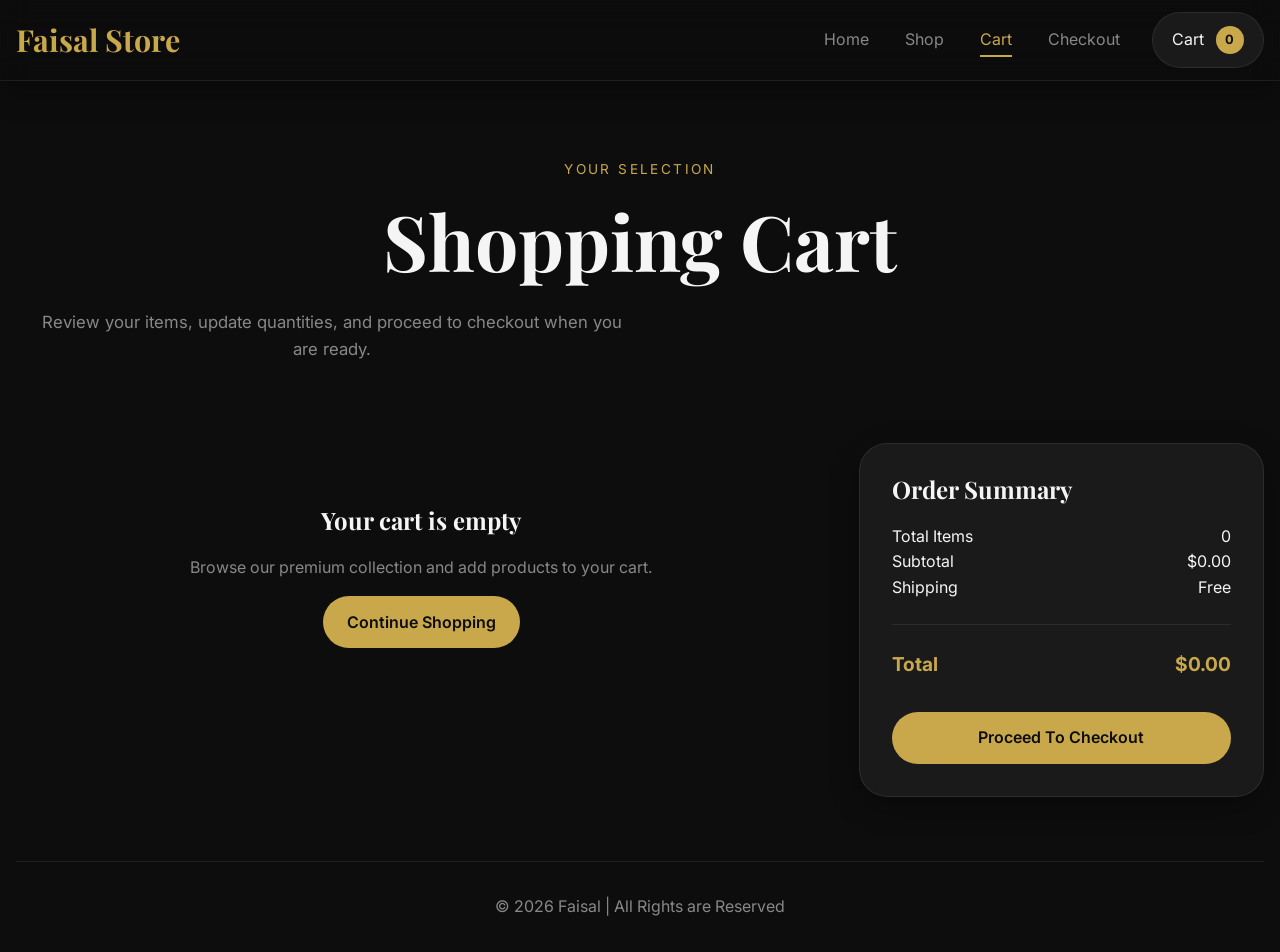
<file: cart.html>
<!DOCTYPE html>
<html lang="en">
<head>
  <meta charset="UTF-8">
  <meta name="viewport" content="width=device-width, initial-scale=1.0">

  <title>Shopping Cart | Faisal Store</title>

  <link rel="preconnect" href="https://fonts.googleapis.com">
  <link rel="preconnect" href="https://fonts.gstatic.com" crossorigin>

  <link href="https://fonts.googleapis.com/css2?family=Inter:wght@300;400;500;600;700;800&family=Playfair+Display:wght@500;600;700;800&display=swap" rel="stylesheet">

  <link rel="stylesheet" href="style.css">
</head>

<body>

  <header class="siteHeader">
    <nav class="mainNav">
      <a href="index.html" class="brandLogo">Faisal Store</a>

      <button class="menuToggle" id="menuToggle" aria-label="Open navigation">
        <span></span>
        <span></span>
        <span></span>
      </button>

      <div class="navWrapper" id="navWrapper">
        <ul class="navList">
          <li><a href="index.html" class="navLink">Home</a></li>
          <li><a href="shop.html" class="navLink">Shop</a></li>
          <li><a href="cart.html" class="navLink activeLink">Cart</a></li>
          <li><a href="checkout.html" class="navLink">Checkout</a></li>
        </ul>

        <a href="cart.html" class="cartButton">
          Cart
          <span class="cartCount" id="cartCount">0</span>
        </a>
      </div>
    </nav>
  </header>

  <main class="pageContainer">

    <section class="pageHero">
      <p class="sectionLabel">Your Selection</p>

      <h1>Shopping Cart</h1>

      <p class="pageText">
        Review your items, update quantities, and proceed to checkout when you are ready.
      </p>
    </section>

    <section class="cartLayout">

      <div class="cartItemsSection">

        <div id="cartContainer"></div>

        <div class="emptyState hiddenState" id="emptyCartState">
          <h2>Your cart is empty</h2>

          <p>
            Browse our premium collection and add products to your cart.
          </p>

          <a href="shop.html" class="primaryButton">
            Continue Shopping
          </a>
        </div>

      </div>

      <aside class="cartSummary">

        <h2>Order Summary</h2>

        <div class="summaryRow">
          <span>Total Items</span>
          <span id="summaryItems">0</span>
        </div>

        <div class="summaryRow">
          <span>Subtotal</span>
          <span id="summarySubtotal">$0.00</span>
        </div>

        <div class="summaryRow">
          <span>Shipping</span>
          <span>Free</span>
        </div>

        <div class="summaryDivider"></div>

        <div class="summaryRow summaryTotal">
          <span>Total</span>
          <span id="summaryTotal">$0.00</span>
        </div>

        <a href="checkout.html" class="primaryButton checkoutButton">
          Proceed To Checkout
        </a>

      </aside>

    </section>

  </main>

  <footer class="siteFooter">
    <p>© 2026 Faisal | All Rights are Reserved</p>
  </footer>

  <script src="products.js"></script>
  <script src="main.js"></script>

  <script>
    const cartContainer = document.getElementById("cartContainer");
    const emptyCartState = document.getElementById("emptyCartState");

    const summaryItems = document.getElementById("summaryItems");
    const summarySubtotal = document.getElementById("summarySubtotal");
    const summaryTotal = document.getElementById("summaryTotal");

    function renderCart() {
      const cart = getCart();

      if (!cart.length) {
        cartContainer.innerHTML = "";

        emptyCartState.classList.remove("hiddenState");

        summaryItems.textContent = "0";
        summarySubtotal.textContent = "$0.00";
        summaryTotal.textContent = "$0.00";

        return;
      }

      emptyCartState.classList.add("hiddenState");

      let totalItems = 0;
      let orderTotal = 0;

      cartContainer.innerHTML = cart.map(item => {
        const product = products.find(productItem => productItem.id === item.id);

        if (!product) {
          return "";
        }

        const itemSubtotal = product.price * item.quantity;

        totalItems += item.quantity;
        orderTotal += itemSubtotal;

        return `
          <article class="cartCard">

            <a href="productDetail.html?id=${product.id}" class="cartImageWrapper">
              <img
                src="${product.image}"
                alt="${product.name}"
                class="cartImage"
              >
            </a>

            <div class="cartContent">

              <span class="categoryBadge">
                ${product.category}
              </span>

              <h2 class="cartTitle">
                <a href="productDetail.html?id=${product.id}">
                  ${product.name}
                </a>
              </h2>

              <p class="cartPrice">
                $${product.price.toFixed(2)}
              </p>

              <div class="cartActions">

                <div class="quantityWrapper">

                  <button
                    class="quantityButton"
                    onclick="changeQuantity(${product.id}, -1)"
                    type="button"
                  >
                    −
                  </button>

                  <input
                    type="number"
                    class="quantityInput"
                    value="${item.quantity}"
                    min="1"
                    onchange="manualQuantity(${product.id}, this.value)"
                  >

                  <button
                    class="quantityButton"
                    onclick="changeQuantity(${product.id}, 1)"
                    type="button"
                  >
                    +
                  </button>

                </div>

                <button
                  class="removeButton"
                  onclick="deleteItem(${product.id})"
                  type="button"
                >
                  Remove
                </button>

              </div>

            </div>

            <div class="cartSubtotal">
              $${itemSubtotal.toFixed(2)}
            </div>

          </article>
        `;
      }).join("");

      summaryItems.textContent = totalItems;
      summarySubtotal.textContent = `$${orderTotal.toFixed(2)}`;
      summaryTotal.textContent = `$${orderTotal.toFixed(2)}`;
    }

    function changeQuantity(id, amount) {
      const cart = getCart();

      const cartItem = cart.find(item => item.id === id);

      if (!cartItem) {
        return;
      }

      const updatedQuantity = cartItem.quantity + amount;

      updateQuantity(id, updatedQuantity);

      renderCart();
    }

    function manualQuantity(id, value) {
      const quantity = Number(value);

      if (Number.isNaN(quantity) || quantity < 1) {
        updateQuantity(id, 1);
      } else {
        updateQuantity(id, quantity);
      }

      renderCart();
    }

    function deleteItem(id) {
      removeFromCart(id);

      renderCart();
    }

    const menuToggle = document.getElementById("menuToggle");
    const navWrapper = document.getElementById("navWrapper");

    menuToggle.addEventListener("click", () => {
      navWrapper.classList.toggle("menuOpen");
    });

    renderCart();
  </script>

</body>
</html>
</file>
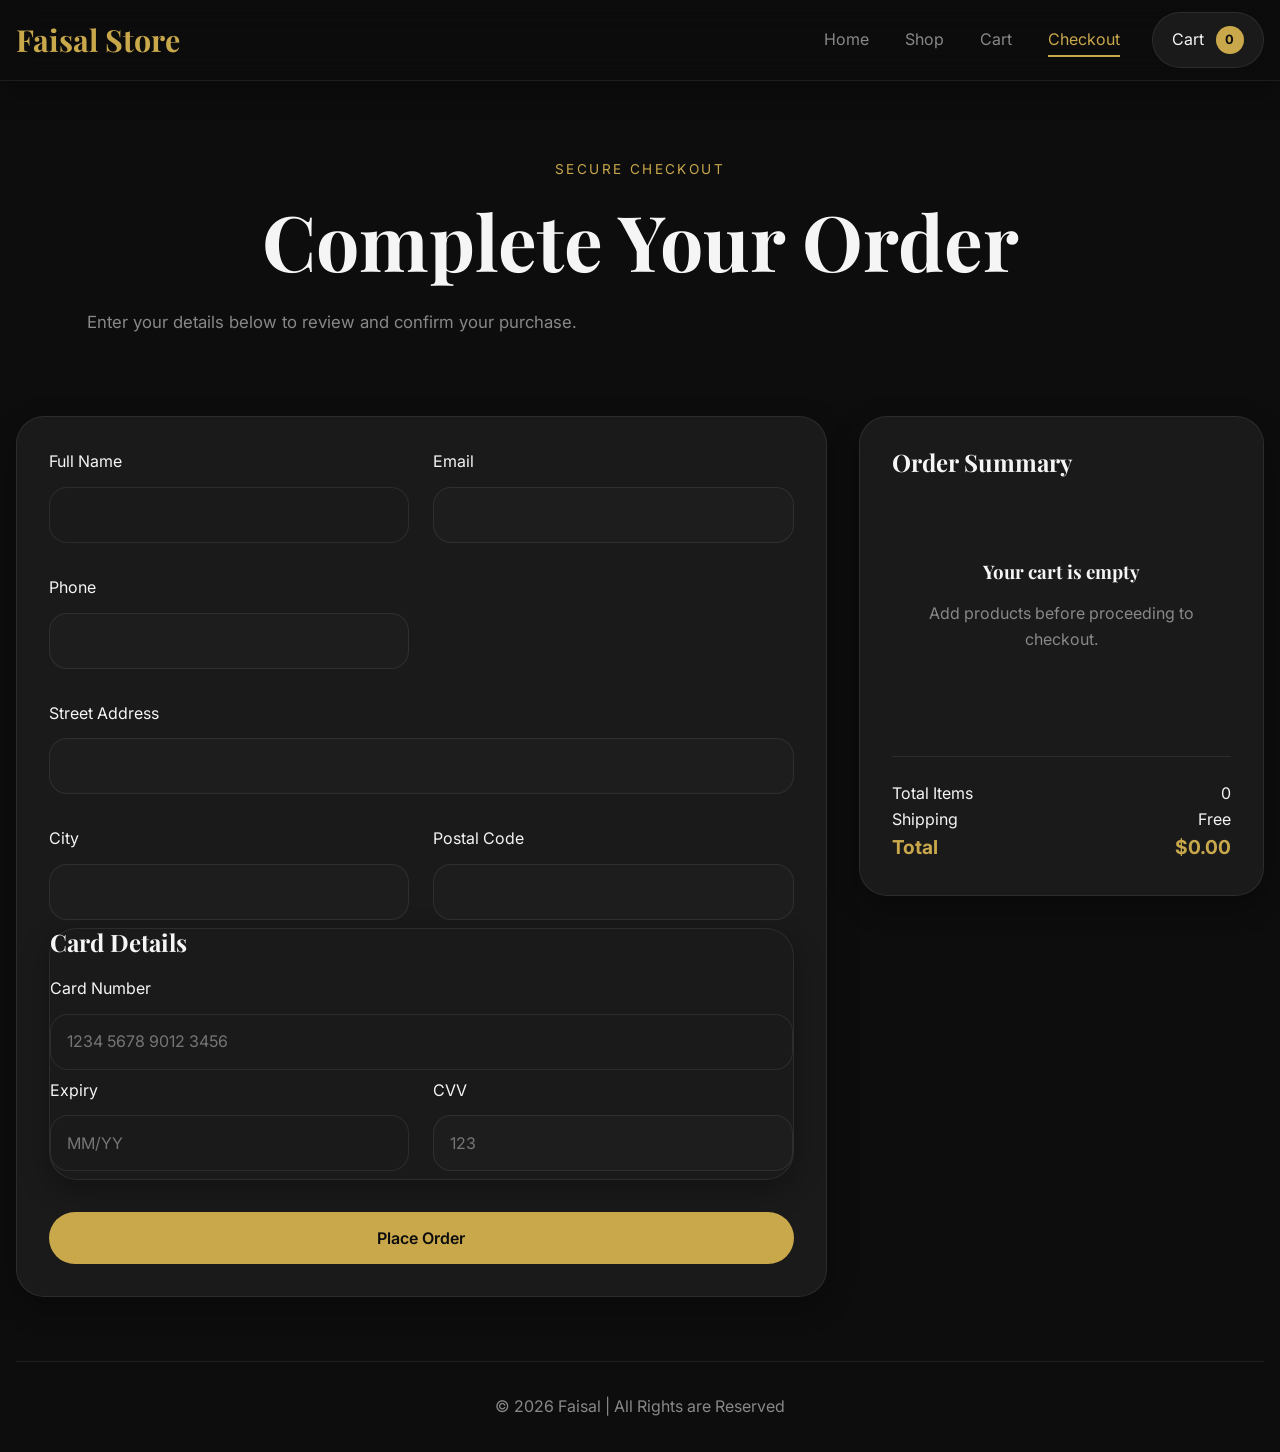
<file: checkout.html>
<!DOCTYPE html>
<html lang="en">
<head>
  <meta charset="UTF-8">
  <meta name="viewport" content="width=device-width, initial-scale=1.0">

  <title>Checkout | Faisal Store</title>

  <link rel="preconnect" href="https://fonts.googleapis.com">
  <link rel="preconnect" href="https://fonts.gstatic.com" crossorigin>

  <link href="https://fonts.googleapis.com/css2?family=Inter:wght@300;400;500;600;700;800&family=Playfair+Display:wght@500;600;700;800&display=swap" rel="stylesheet">

  <link rel="stylesheet" href="style.css">
</head>

<body>

  <header class="siteHeader">
    <nav class="mainNav">
      <a href="index.html" class="brandLogo">Faisal Store</a>

      <button class="menuToggle" id="menuToggle" aria-label="Open navigation">
        <span></span>
        <span></span>
        <span></span>
      </button>

      <div class="navWrapper" id="navWrapper">
        <ul class="navList">
          <li><a href="index.html" class="navLink">Home</a></li>
          <li><a href="shop.html" class="navLink">Shop</a></li>
          <li><a href="cart.html" class="navLink">Cart</a></li>
          <li><a href="checkout.html" class="navLink activeLink">Checkout</a></li>
        </ul>

        <a href="cart.html" class="cartButton">
          Cart
          <span class="cartCount" id="cartCount">0</span>
        </a>
      </div>
    </nav>
  </header>

  <main class="pageContainer">

    <section class="pageHero">
      <p class="sectionLabel">Secure Checkout</p>

      <h1>Complete Your Order</h1>

      <p class="pageText">
        Enter your details below to review and confirm your purchase.
      </p>
    </section>

    <section class="checkoutLayout">

      <div class="checkoutFormCard">

        <form id="checkoutForm" novalidate>

          <div class="formGrid">

            <div class="inputGroup">
              <label for="fullName">Full Name</label>
              <input type="text" id="fullName" class="formInput">
              <span class="errorMessage"></span>
            </div>

            <div class="inputGroup">
              <label for="email">Email</label>
              <input type="email" id="email" class="formInput">
              <span class="errorMessage"></span>
            </div>

            <div class="inputGroup">
              <label for="phone">Phone</label>
              <input type="tel" id="phone" class="formInput">
              <span class="errorMessage"></span>
            </div>

            <div class="inputGroup fullWidth">
              <label for="streetAddress">Street Address</label>
              <input type="text" id="streetAddress" class="formInput">
              <span class="errorMessage"></span>
            </div>

            <div class="inputGroup">
              <label for="city">City</label>
              <input type="text" id="city" class="formInput">
              <span class="errorMessage"></span>
            </div>

            <div class="inputGroup">
              <label for="postalCode">Postal Code</label>
              <input type="text" id="postalCode" class="formInput">
              <span class="errorMessage"></span>
            </div>

          </div>

          <div class="paymentCard">

            <h2>Card Details</h2>

            <div class="inputGroup">
              <label for="cardNumber">Card Number</label>
              <input
                type="text"
                id="cardNumber"
                class="formInput"
                maxlength="19"
                placeholder="1234 5678 9012 3456"
              >
              <span class="errorMessage"></span>
            </div>

            <div class="cardGrid">

              <div class="inputGroup">
                <label for="expiryDate">Expiry</label>
                <input
                  type="text"
                  id="expiryDate"
                  class="formInput"
                  maxlength="5"
                  placeholder="MM/YY"
                >
                <span class="errorMessage"></span>
              </div>

              <div class="inputGroup">
                <label for="cvvNumber">CVV</label>
                <input
                  type="password"
                  id="cvvNumber"
                  class="formInput"
                  maxlength="4"
                  placeholder="123"
                >
                <span class="errorMessage"></span>
              </div>

            </div>

          </div>

          <button type="submit" class="primaryButton submitButton">
            Place Order
          </button>

          <div class="successMessage hiddenState" id="successMessage">
            Your order has been placed successfully.
          </div>

        </form>

      </div>

      <aside class="orderSummaryCard">

        <h2>Order Summary</h2>

        <div id="summaryProducts"></div>

        <div class="summaryDivider"></div>

        <div class="summaryRow">
          <span>Total Items</span>
          <span id="checkoutItems">0</span>
        </div>

        <div class="summaryRow">
          <span>Shipping</span>
          <span>Free</span>
        </div>

        <div class="summaryRow summaryTotal">
          <span>Total</span>
          <span id="checkoutTotal">$0.00</span>
        </div>

      </aside>

    </section>

  </main>

  <footer class="siteFooter">
    <p>© 2026 Faisal | All Rights are Reserved</p>
  </footer>

  <script src="products.js"></script>
  <script src="main.js"></script>

  <script>
    const summaryProducts = document.getElementById("summaryProducts");
    const checkoutItems = document.getElementById("checkoutItems");
    const checkoutTotal = document.getElementById("checkoutTotal");

    function renderSummary() {
      const cart = getCart();

      if (!cart.length) {
        summaryProducts.innerHTML = `
          <div class="emptyState">
            <h3>Your cart is empty</h3>
            <p>Add products before proceeding to checkout.</p>
          </div>
        `;

        checkoutItems.textContent = "0";
        checkoutTotal.textContent = "$0.00";

        return;
      }

      let totalItems = 0;
      let totalPrice = 0;

      summaryProducts.innerHTML = cart.map(item => {
        const product = products.find(productItem => productItem.id === item.id);

        if (!product) {
          return "";
        }

        totalItems += item.quantity;
        totalPrice += product.price * item.quantity;

        return `
          <div class="summaryProduct">

            <div class="summaryProductInfo">
              <h3>${product.name}</h3>
              <p>Quantity: ${item.quantity}</p>
            </div>

            <span>
              $${(product.price * item.quantity).toFixed(2)}
            </span>

          </div>
        `;
      }).join("");

      checkoutItems.textContent = totalItems;
      checkoutTotal.textContent = `$${totalPrice.toFixed(2)}`;
    }

    function showError(input, message) {
      const group = input.parentElement;
      const error = group.querySelector(".errorMessage");

      group.classList.add("inputError");
      error.textContent = message;
    }

    function clearError(input) {
      const group = input.parentElement;
      const error = group.querySelector(".errorMessage");

      group.classList.remove("inputError");
      error.textContent = "";
    }

    function validateField(input, condition, message) {
      if (!condition) {
        showError(input, message);
        return false;
      }

      clearError(input);
      return true;
    }

    const checkoutForm = document.getElementById("checkoutForm");
    const successMessage = document.getElementById("successMessage");

    checkoutForm.addEventListener("submit", event => {
      event.preventDefault();

      const fullName = document.getElementById("fullName");
      const email = document.getElementById("email");
      const phone = document.getElementById("phone");
      const streetAddress = document.getElementById("streetAddress");
      const city = document.getElementById("city");
      const postalCode = document.getElementById("postalCode");

      const cardNumber = document.getElementById("cardNumber");
      const expiryDate = document.getElementById("expiryDate");
      const cvvNumber = document.getElementById("cvvNumber");

      const validations = [];

      validations.push(
        validateField(
          fullName,
          fullName.value.trim().length >= 3,
          "Please enter your full name"
        )
      );

      validations.push(
        validateField(
          email,
          /^[^\s@]+@[^\s@]+\.[^\s@]+$/.test(email.value),
          "Please enter a valid email address"
        )
      );

      validations.push(
        validateField(
          phone,
          phone.value.trim().length >= 10,
          "Please enter a valid phone number"
        )
      );

      validations.push(
        validateField(
          streetAddress,
          streetAddress.value.trim().length >= 5,
          "Please enter your address"
        )
      );

      validations.push(
        validateField(
          city,
          city.value.trim().length >= 2,
          "Please enter your city"
        )
      );

      validations.push(
        validateField(
          postalCode,
          postalCode.value.trim().length >= 4,
          "Please enter a valid postal code"
        )
      );

      validations.push(
        validateField(
          cardNumber,
          /^\d{16}$/.test(cardNumber.value.replace(/\s/g, "")),
          "Please enter a valid card number"
        )
      );

      validations.push(
        validateField(
          expiryDate,
          /^(0[1-9]|1[0-2])\/\d{2}$/.test(expiryDate.value),
          "Use MM/YY format"
        )
      );

      validations.push(
        validateField(
          cvvNumber,
          /^\d{3,4}$/.test(cvvNumber.value),
          "Please enter a valid CVV"
        )
      );

      if (validations.every(Boolean)) {
        localStorage.removeItem("cart");

        updateCartCount();

        checkoutForm.reset();

        successMessage.classList.remove("hiddenState");

        renderSummary();

        window.scrollTo({
          top: 0,
          behavior: "smooth"
        });
      } else {
        successMessage.classList.add("hiddenState");
      }
    });

    document.querySelectorAll(".formInput").forEach(input => {
      input.addEventListener("input", () => {
        clearError(input);
      });
    });

    const menuToggle = document.getElementById("menuToggle");
    const navWrapper = document.getElementById("navWrapper");

    menuToggle.addEventListener("click", () => {
      navWrapper.classList.toggle("menuOpen");
    });

    renderSummary();
  </script>

</body>
</html>
</file>
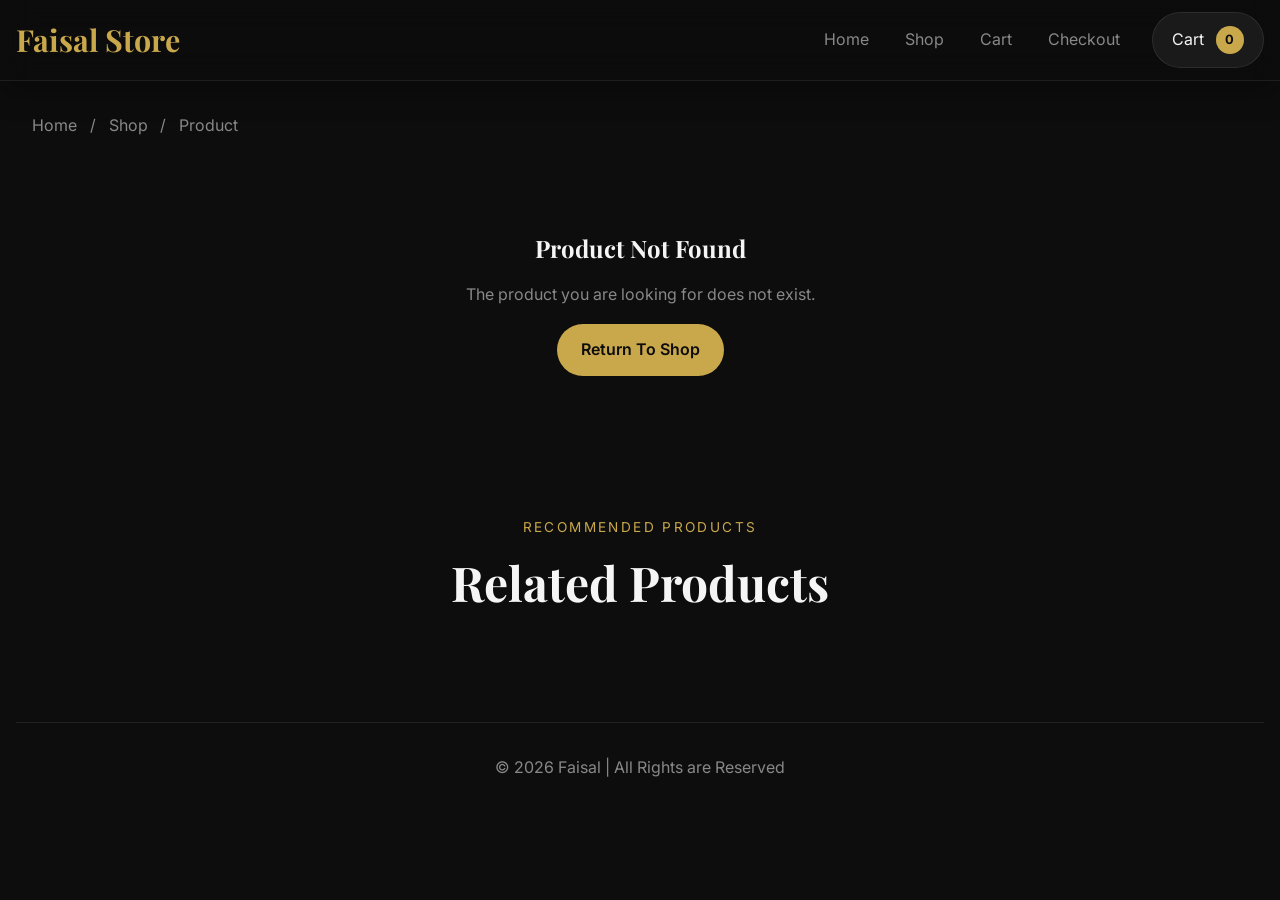
<file: productDetail.html>
<!DOCTYPE html>
<html lang="en">
<head>
  <meta charset="UTF-8">
  <meta name="viewport" content="width=device-width, initial-scale=1.0">

  <title>Product Details | Faisal Store</title>

  <link rel="preconnect" href="https://fonts.googleapis.com">
  <link rel="preconnect" href="https://fonts.gstatic.com" crossorigin>

  <link href="https://fonts.googleapis.com/css2?family=Inter:wght@300;400;500;600;700;800&family=Playfair+Display:wght@500;600;700;800&display=swap" rel="stylesheet">

  <link rel="stylesheet" href="style.css">
</head>

<body>

  <header class="siteHeader">
    <nav class="mainNav">
      <a href="index.html" class="brandLogo">Faisal Store</a>

      <button class="menuToggle" id="menuToggle" aria-label="Open navigation">
        <span></span>
        <span></span>
        <span></span>
      </button>

      <div class="navWrapper" id="navWrapper">
        <ul class="navList">
          <li><a href="index.html" class="navLink">Home</a></li>
          <li><a href="shop.html" class="navLink activeLink">Shop</a></li>
          <li><a href="cart.html" class="navLink">Cart</a></li>
          <li><a href="checkout.html" class="navLink">Checkout</a></li>
        </ul>

        <a href="cart.html" class="cartButton">
          Cart
          <span class="cartCount" id="cartCount">0</span>
        </a>
      </div>
    </nav>
  </header>

  <main class="pageContainer">

    <section class="breadcrumbSection">
      <a href="index.html">Home</a>
      <span>/</span>
      <a href="shop.html">Shop</a>
      <span>/</span>
      <span id="breadcrumbProduct">Product</span>
    </section>

    <section class="productDetailSection" id="productDetailSection"></section>

    <section class="relatedSection">

      <div class="sectionHeader">
        <p class="sectionLabel">Recommended Products</p>
        <h2>Related Products</h2>
      </div>

      <div class="productGrid" id="relatedGrid"></div>

    </section>

  </main>

  <footer class="siteFooter">
    <p>© 2026 Faisal | All Rights are Reserved</p>
  </footer>

  <script src="products.js"></script>
  <script src="main.js"></script>

  <script>
    const detailSection = document.getElementById("productDetailSection");
    const relatedGrid = document.getElementById("relatedGrid");
    const breadcrumbProduct = document.getElementById("breadcrumbProduct");

    const queryParams = new URLSearchParams(window.location.search);
    const productId = Number(queryParams.get("id"));

    const selectedProduct = products.find(product => product.id === productId);

    if (!selectedProduct) {
      detailSection.innerHTML = `
        <div class="emptyState">
          <h2>Product Not Found</h2>
          <p>The product you are looking for does not exist.</p>
          <a href="shop.html" class="primaryButton">
            Return To Shop
          </a>
        </div>
      `;
    } else {
      document.title = `${selectedProduct.name} | Faisal Store`;

      breadcrumbProduct.textContent = selectedProduct.name;

      detailSection.innerHTML = `
        <div class="productDetailGrid">

          <div class="detailImageCard">
            <div class="detailImageWrapper">
              <img
                src="${selectedProduct.image}"
                alt="${selectedProduct.name}"
                class="detailImage"
              >
            </div>
          </div>

          <div class="detailContent">

            <span class="categoryBadge">
              ${selectedProduct.category}
            </span>

            <h1 class="detailTitle">
              ${selectedProduct.name}
            </h1>

            <p class="detailPrice">
              $${selectedProduct.price.toFixed(2)}
            </p>

            <p class="detailDescription">
              ${selectedProduct.description}
            </p>

            <div class="quantitySection">

              <label for="quantityInput" class="quantityLabel">
                Quantity
              </label>

              <div class="quantityWrapper">

                <button
                  class="quantityButton"
                  id="decreaseQuantity"
                  type="button"
                >
                  −
                </button>

                <input
                  type="number"
                  id="quantityInput"
                  class="quantityInput"
                  min="1"
                  value="1"
                >

                <button
                  class="quantityButton"
                  id="increaseQuantity"
                  type="button"
                >
                  +
                </button>

              </div>

            </div>

            <button
              class="primaryButton detailButton"
              id="addDetailCart"
            >
              Add To Cart
            </button>

          </div>

        </div>
      `;

      const quantityInput = document.getElementById("quantityInput");
      const decreaseQuantity = document.getElementById("decreaseQuantity");
      const increaseQuantity = document.getElementById("increaseQuantity");
      const addDetailCart = document.getElementById("addDetailCart");

      decreaseQuantity.addEventListener("click", () => {
        const currentValue = Number(quantityInput.value);

        if (currentValue > 1) {
          quantityInput.value = currentValue - 1;
        }
      });

      increaseQuantity.addEventListener("click", () => {
        quantityInput.value = Number(quantityInput.value) + 1;
      });

      quantityInput.addEventListener("input", () => {
        if (quantityInput.value < 1 || quantityInput.value === "") {
          quantityInput.value = 1;
        }
      });

      addDetailCart.addEventListener("click", () => {
        const quantity = Number(quantityInput.value);

        for (let index = 0; index < quantity; index += 1) {
          addToCart(selectedProduct.id);
        }
      });

      const relatedProducts = products
        .filter(product =>
          product.category === selectedProduct.category &&
          product.id !== selectedProduct.id
        )
        .slice(0, 4);

      relatedGrid.innerHTML = relatedProducts.map(product => `
        <article class="productCard">

          <a href="productDetail.html?id=${product.id}" class="productImageLink">
            <div class="productImageWrapper">
              <img
                src="${product.image}"
                alt="${product.name}"
                class="productImage"
                loading="lazy"
              >
            </div>
          </a>

          <div class="productContent">

            <span class="categoryBadge">
              ${product.category}
            </span>

            <h3 class="productTitle">
              <a href="productDetail.html?id=${product.id}">
                ${product.name}
              </a>
            </h3>

            <p class="productDescription">
              ${product.description}
            </p>

            <div class="productFooter">

              <span class="productPrice">
                $${product.price.toFixed(2)}
              </span>

              <button
                class="primaryButton addCartButton"
                onclick="addToCart(${product.id})"
              >
                Add To Cart
              </button>

            </div>

          </div>

        </article>
      `).join("");
    }

    const menuToggle = document.getElementById("menuToggle");
    const navWrapper = document.getElementById("navWrapper");

    menuToggle.addEventListener("click", () => {
      navWrapper.classList.toggle("menuOpen");
    });
  </script>

</body>
</html>
</file>
<file: style.css>
:root {
  --colorBackground: #0d0d0d;
  --colorSurface: #1a1a1a;
  --colorSurfaceLight: #242424;
  --colorAccent: #c9a84c;
  --colorAccentDark: #a78937;
  --colorText: #f5f5f5;
  --colorMuted: #888888;
  --colorBorder: rgba(255, 255, 255, 0.08);
  --colorSuccess: #2d8a57;
  --colorError: #c84d4d;
  --shadowSoft: 0 10px 30px rgba(0, 0, 0, 0.3);
  --shadowHover: 0 18px 45px rgba(0, 0, 0, 0.45);
  --radiusSmall: 12px;
  --radiusMedium: 18px;
  --radiusLarge: 28px;
  --containerWidth: 1280px;
  --transitionFast: 0.2s ease;
  --transitionNormal: 0.3s ease;
  --fontHeading: "Playfair Display", serif;
  --fontBody: "Inter", sans-serif;
}

*,
*::before,
*::after {
  box-sizing: border-box;
}

html {
  scroll-behavior: smooth;
}

html:focus-within {
  scroll-behavior: smooth;
}

body {
  margin: 0;
  background: var(--colorBackground);
  color: var(--colorText);
  font-family: var(--fontBody);
  line-height: 1.6;
  overflow-x: hidden;
}

body::-webkit-scrollbar {
  width: 10px;
}

body::-webkit-scrollbar-track {
  background: var(--colorSurface);
}

body::-webkit-scrollbar-thumb {
  background: var(--colorAccent);
  border-radius: 999px;
}

img {
  display: block;
  width: 100%;
}

a {
  color: inherit;
  text-decoration: none;
}

button,
input,
select {
  font: inherit;
}

button {
  cursor: pointer;
  border: none;
}

h1,
h2,
h3,
h4 {
  margin-top: 0;
  font-family: var(--fontHeading);
  line-height: 1.15;
}

p {
  color: var(--colorMuted);
}

.pageContainer,
.heroSection,
.categorySection,
.featuredSection,
.promoSection,
.siteFooter,
.pageHero,
.breadcrumbSection {
  width: min(100% - 2rem, var(--containerWidth));
  margin-inline: auto;
}

.siteHeader {
  position: sticky;
  top: 0;
  z-index: 1000;
  backdrop-filter: blur(16px);
  background: rgba(13, 13, 13, 0.92);
  border-bottom: 1px solid var(--colorBorder);
  box-shadow: var(--shadowSoft);
}

.mainNav {
  width: min(100% - 2rem, var(--containerWidth));
  margin-inline: auto;
  min-height: 80px;
  display: flex;
  align-items: center;
  justify-content: space-between;
}

.brandLogo {
  font-family: var(--fontHeading);
  font-size: 1.9rem;
  font-weight: 700;
  color: var(--colorAccent);
}

.navWrapper {
  display: flex;
  align-items: center;
  gap: 2rem;
}

.navList {
  display: flex;
  align-items: center;
  gap: 2rem;
  list-style: none;
  padding: 0;
  margin: 0;
}

.navLink {
  position: relative;
  color: var(--colorMuted);
  transition: var(--transitionNormal);
}

.navLink:hover,
.navLink:focus-visible {
  color: var(--colorText);
}

.navLink::after {
  content: "";
  position: absolute;
  left: 0;
  bottom: -0.5rem;
  width: 100%;
  height: 2px;
  background: var(--colorAccent);
  transform: scaleX(0);
  transform-origin: left;
  transition: var(--transitionNormal);
}

.navLink:hover::after,
.activeLink::after {
  transform: scaleX(1);
}

.activeLink {
  color: var(--colorAccent);
}

.cartButton {
  display: inline-flex;
  align-items: center;
  gap: 0.75rem;
  background: var(--colorSurface);
  padding: 0.8rem 1.2rem;
  border: 1px solid var(--colorBorder);
  border-radius: 999px;
  transition: var(--transitionNormal);
}

.cartButton:hover {
  background: var(--colorSurfaceLight);
}

.cartCount {
  min-width: 28px;
  height: 28px;
  display: grid;
  place-items: center;
  border-radius: 50%;
  background: var(--colorAccent);
  color: var(--colorBackground);
  font-size: 0.8rem;
  font-weight: 700;
}

.menuToggle {
  display: none;
  flex-direction: column;
  gap: 5px;
  background: transparent;
}

.menuToggle span {
  width: 28px;
  height: 2px;
  background: var(--colorText);
}

.heroSection {
  min-height: calc(100vh - 80px);
  display: grid;
  grid-template-columns: 1.1fr 1fr;
  align-items: center;
  gap: 4rem;
  padding-block: 4rem;
}

.heroLabel,
.sectionLabel {
  color: var(--colorAccent);
  text-transform: uppercase;
  letter-spacing: 0.15rem;
  font-size: 0.85rem;
  margin-bottom: 1rem;
}

.heroContent h1,
.pageHero h1 {
  font-size: clamp(2.8rem, 6vw, 5rem);
  margin-bottom: 1.5rem;
}

.heroText,
.pageText {
  max-width: 600px;
  font-size: 1.05rem;
}

.heroActions {
  display: flex;
  flex-wrap: wrap;
  gap: 1rem;
  margin-top: 2rem;
}

.heroCard,
.productCard,
.categoryCard,
.checkoutFormCard,
.orderSummaryCard,
.cartSummary,
.paymentCard,
.detailImageCard {
  background: var(--colorSurface);
  border: 1px solid var(--colorBorder);
  border-radius: var(--radiusLarge);
  box-shadow: var(--shadowSoft);
}

.heroCard {
  overflow: hidden;
}

.heroImageWrapper {
  aspect-ratio: 1 / 1;
  overflow: hidden;
}

.heroImage,
.categoryImage,
.productImage,
.detailImage,
.cartImage {
  object-fit: cover;
  transition: transform 0.6s ease;
}

.heroCard:hover .heroImage,
.productCard:hover .productImage,
.categoryCard:hover .categoryImage,
.detailImageCard:hover .detailImage {
  transform: scale(1.05);
}

.heroInfo,
.productContent,
.categoryContent {
  padding: 2rem;
}

.primaryButton,
.secondaryButton,
.quantityButton,
.removeButton,
.filterButton,
.sortSelect {
  transition: var(--transitionNormal);
}

.primaryButton,
.secondaryButton {
  display: inline-flex;
  justify-content: center;
  align-items: center;
  min-height: 52px;
  padding: 0 1.5rem;
  border-radius: 999px;
  font-weight: 600;
}

.primaryButton {
  background: var(--colorAccent);
  color: var(--colorBackground);
}

.primaryButton:hover,
.primaryButton:focus-visible {
  background: var(--colorAccentDark);
}

.primaryButton:active {
  transform: scale(0.97);
}

.secondaryButton {
  border: 1px solid var(--colorBorder);
  background: transparent;
}

.secondaryButton:hover {
  background: var(--colorSurface);
}

.textButton {
  color: var(--colorAccent);
}

.categorySection,
.featuredSection,
.relatedSection,
.productsSection,
.promoSection {
  padding-block: 4rem;
}

.sectionHeader {
  text-align: center;
  margin-bottom: 3rem;
}

.sectionHeader h2 {
  font-size: clamp(2rem, 4vw, 3rem);
}

.categoryGrid {
  display: grid;
  grid-template-columns: repeat(5, 1fr);
  gap: 1.5rem;
}

.categoryCard,
.productCard {
  overflow: hidden;
}

.categoryCard:hover,
.productCard:hover,
.cartCard:hover {
  transform: translateY(-8px);
  box-shadow: var(--shadowHover);
}

.categoryCard,
.productCard,
.cartCard {
  transition: var(--transitionNormal);
}

.categoryImageWrapper,
.productImageWrapper {
  aspect-ratio: 1 / 1;
  overflow: hidden;
}

.productGrid {
  display: grid;
  grid-template-columns: repeat(4, 1fr);
  gap: 1.5rem;
}

.productFooter {
  display: flex;
  align-items: center;
  justify-content: space-between;
  gap: 1rem;
  margin-top: auto;
}

.productCard .primaryButton {
  min-height: 44px;
}

.productPrice,
.detailPrice {
  color: var(--colorAccent);
  font-weight: 700;
  font-size: 1.2rem;
}

.categoryBadge,
.productBadge {
  display: inline-flex;
  padding: 0.45rem 0.85rem;
  border-radius: 999px;
  background: rgba(201, 168, 76, 0.12);
  color: var(--colorAccent);
  margin-bottom: 1rem;
}

.promoSection {
  margin-bottom: 4rem;
}

.promoContent {
  padding: 4rem;
  text-align: center;
  border-radius: var(--radiusLarge);
  background: linear-gradient(135deg, #1a1a1a, #232323);
  border: 1px solid var(--colorBorder);
}

.pageHero {
  text-align: center;
  padding-block: 4rem 2rem;
}

.shopControls {
  display: grid;
  gap: 1.5rem;
  margin-bottom: 2rem;
}

.searchInput,
.sortSelect,
.formInput,
.quantityInput {
  width: 100%;
  background: var(--colorSurface);
  color: var(--colorText);
  border: 1px solid var(--colorBorder);
  border-radius: var(--radiusMedium);
  min-height: 56px;
  padding: 0 1rem;
}

.searchInput:focus,
.sortSelect:focus,
.formInput:focus,
.quantityInput:focus {
  outline: none;
  border-color: var(--colorAccent);
}

.formInput:focus-visible,
.searchInput:focus-visible,
.sortSelect:focus-visible {
  box-shadow: 0 0 0 3px rgba(201, 168, 76, 0.15);
}

.filterRow {
  display: flex;
  justify-content: space-between;
  gap: 1rem;
  flex-wrap: wrap;
}

.categoryFilters {
  display: flex;
  gap: 1rem;
  flex-wrap: wrap;
}

.filterButton {
  background: var(--colorSurface);
  color: var(--colorMuted);
  border: 1px solid var(--colorBorder);
  padding: 0.8rem 1rem;
  border-radius: 999px;
}

.filterButton:hover,
.activeFilter {
  color: var(--colorBackground);
  background: var(--colorAccent);
}

.resultsBar {
  margin-bottom: 2rem;
}

.hiddenState {
  display: none;
}

.emptyState {
  text-align: center;
  padding: 4rem 2rem;
}

.breadcrumbSection {
  display: flex;
  gap: 0.8rem;
  padding-block: 2rem;
  color: var(--colorMuted);
}

.breadcrumbSection a:hover {
  color: var(--colorAccent);
}

.productDetailGrid {
  display: grid;
  grid-template-columns: 1fr 1fr;
  gap: 3rem;
}

.detailImageWrapper {
  aspect-ratio: 1 / 1;
  overflow: hidden;
  border-radius: var(--radiusLarge);
}

.detailContent {
  display: flex;
  flex-direction: column;
  justify-content: center;
}

.detailTitle {
  font-size: clamp(2rem, 4vw, 3.5rem);
}

.quantitySection {
  margin-block: 2rem;
}

.quantityWrapper {
  display: inline-flex;
  align-items: center;
  gap: 0.5rem;
}

.quantityInput {
  width: 90px;
  text-align: center;
}

.quantityButton {
  width: 48px;
  height: 48px;
  border-radius: 50%;
  background: var(--colorSurface);
  color: var(--colorText);
  border: 1px solid var(--colorBorder);
}

.quantityButton:hover {
  background: var(--colorAccent);
  color: var(--colorBackground);
}

.cartLayout,
.checkoutLayout {
  display: grid;
  grid-template-columns: 2fr 1fr;
  gap: 2rem;
  padding-block: 2rem 4rem;
}

.cartCard,
.summaryProduct {
  display: grid;
  gap: 1.5rem;
}

.cartCard {
  grid-template-columns: 140px 1fr auto;
  align-items: center;
  background: var(--colorSurface);
  padding: 1.5rem;
  border-radius: var(--radiusLarge);
  border: 1px solid var(--colorBorder);
  margin-bottom: 1.5rem;
}

.cartImageWrapper {
  overflow: hidden;
  border-radius: var(--radiusMedium);
}

.cartImage {
  aspect-ratio: 1 / 1;
  object-fit: cover;
}

.cartActions {
  display: flex;
  gap: 1rem;
  align-items: center;
  flex-wrap: wrap;
}

.removeButton {
  background: transparent;
  color: var(--colorError);
}

.removeButton:hover {
  color: var(--colorText);
}

.cartSummary,
.checkoutFormCard,
.orderSummaryCard {
  padding: 2rem;
  height: fit-content;
}

.summaryRow,
.summaryProduct {
  display: flex;
  justify-content: space-between;
  align-items: center;
}

.summaryDivider {
  height: 1px;
  background: var(--colorBorder);
  margin: 1.5rem 0;
}

.summaryTotal {
  color: var(--colorAccent);
  font-size: 1.2rem;
  font-weight: 700;
}

.checkoutButton,
.submitButton {
  width: 100%;
  margin-top: 2rem;
}

.formGrid,
.cardGrid {
  display: grid;
  gap: 1.5rem;
}

.formGrid {
  grid-template-columns: repeat(2, 1fr);
}

.cardGrid {
  grid-template-columns: repeat(2, 1fr);
}

.fullWidth {
  grid-column: 1 / -1;
}

.inputGroup label {
  display: block;
  margin-bottom: 0.75rem;
}

.errorMessage {
  display: block;
  color: var(--colorError);
  font-size: 0.9rem;
  margin-top: 0.5rem;
}

.inputError .formInput {
  border-color: var(--colorError);
}

.successMessage {
  margin-top: 1.5rem;
  padding: 1rem;
  border-radius: var(--radiusMedium);
  background: rgba(45, 138, 87, 0.12);
  color: #8fe0af;
}

.siteFooter {
  padding-block: 2rem;
  text-align: center;
  border-top: 1px solid var(--colorBorder);
}

.siteFooter p {
  margin: 0;
}

.productCard:nth-child(odd) .productPrice {
  color: var(--colorAccent);
}

.productCard:nth-child(even) .productPrice {
  opacity: 0.95;
}

.categoryCard:first-child {
  border-color: rgba(201, 168, 76, 0.25);
}

.categoryCard:last-child {
  border-color: rgba(201, 168, 76, 0.15);
}

.navList li:not(:last-child) {
  margin-right: 0.25rem;
}

.productGrid article:nth-of-type(3n) {
  background: linear-gradient(180deg, var(--colorSurface), #1d1d1d);
}

.inputGroup + .inputGroup .formInput {
  background: #1d1d1d;
}

.navLink:visited {
  color: inherit;
}

.loadingSkeleton {
  position: relative;
  overflow: hidden;
  background: var(--colorSurface);
}

.loadingSkeleton::before {
  content: "";
  position: absolute;
  inset: 0;
  transform: translateX(-100%);
  background: linear-gradient(
    90deg,
    transparent,
    rgba(255, 255, 255, 0.06),
    transparent
  );
  animation: shimmer 1.4s infinite;
}

@keyframes shimmer {
  100% {
    transform: translateX(100%);
  }
}

@media (max-width: 1024px) {
  .heroSection,
  .productDetailGrid,
  .cartLayout,
  .checkoutLayout {
    grid-template-columns: 1fr;
  }

  .categoryGrid {
    grid-template-columns: repeat(3, 1fr);
  }

  .productGrid {
    grid-template-columns: repeat(3, 1fr);
  }
}

@media (max-width: 768px) {
  .menuToggle {
    display: flex;
  }

  .navWrapper {
    position: absolute;
    top: 80px;
    left: 1rem;
    right: 1rem;
    display: none;
    flex-direction: column;
    background: var(--colorSurface);
    border: 1px solid var(--colorBorder);
    border-radius: var(--radiusLarge);
    padding: 1.5rem;
  }

  .menuOpen {
    display: flex;
  }

  .navList {
    width: 100%;
    flex-direction: column;
  }

  .navList li {
    width: 100%;
    text-align: center;
  }

  .categoryGrid,
  .productGrid,
  .formGrid,
  .cardGrid {
    grid-template-columns: repeat(2, 1fr);
  }

  .cartCard {
    grid-template-columns: 1fr;
  }

  .filterRow {
    flex-direction: column;
  }

  .promoContent {
    padding: 2rem;
  }
}

@media (max-width: 480px) {
  .heroContent h1,
  .pageHero h1,
  .detailTitle {
    font-size: 2.2rem;
  }

  .categoryGrid,
  .productGrid,
  .formGrid,
  .cardGrid {
    grid-template-columns: 1fr;
  }

  .heroActions,
  .productFooter,
  .cartActions {
    flex-direction: column;
    align-items: stretch;
  }

  .primaryButton,
  .secondaryButton {
    width: 100%;
  }

  .categoryFilters {
    flex-direction: column;
  }
}
</file>
